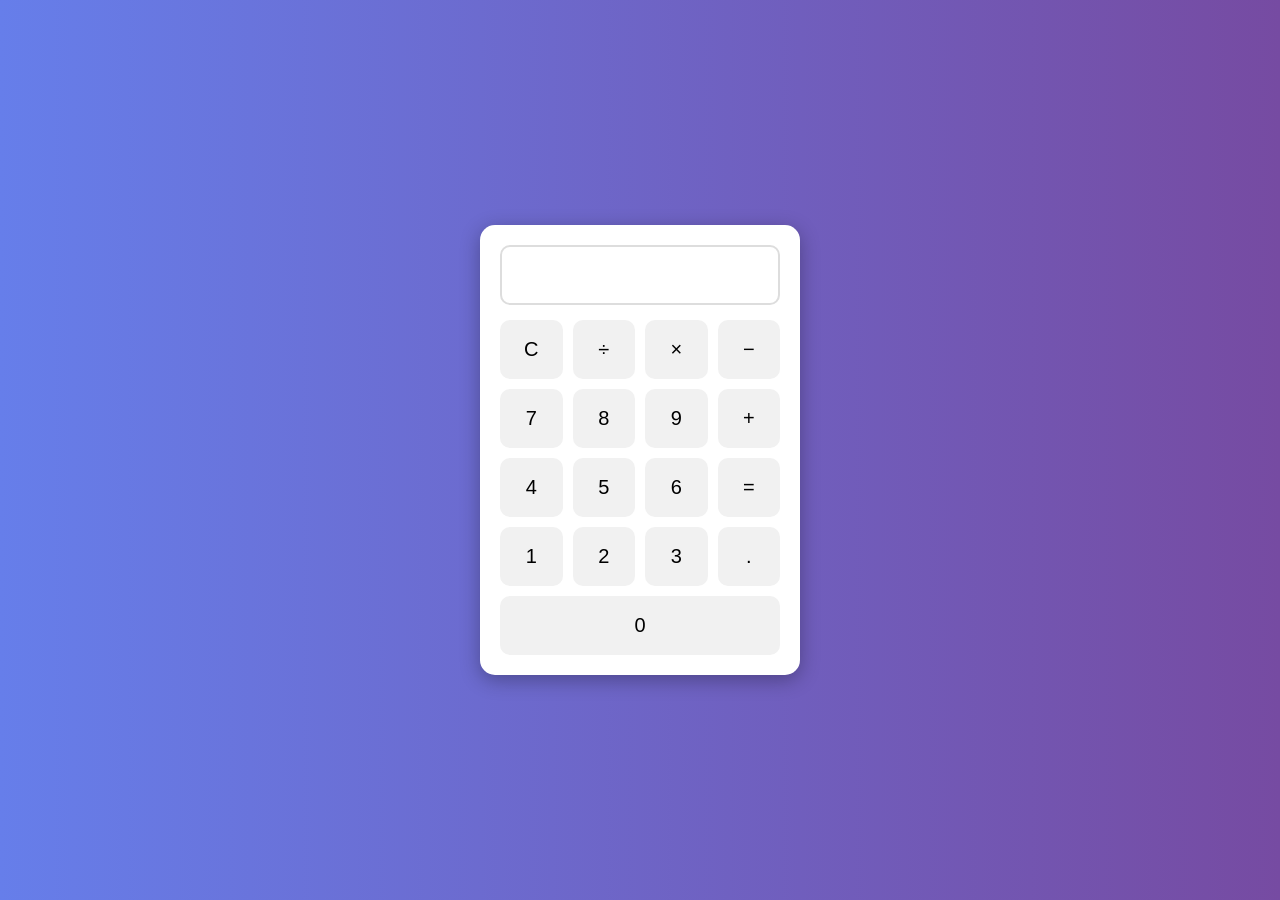
<file: CodeAlpha/Calculator/index.html>
<!DOCTYPE html>
<html lang="en">
<head>
    <meta charset="UTF-8">
    <meta name="viewport" content="width=device-width, initial-scale=1.0">
    <title>Calculator</title>
    <link rel="stylesheet" href="style.css">
</head>
<body>

    <div class="calculator">
        <input type="text" id="display" readonly>

        <div class="buttons">
            <button onclick="clearDisplay()">C</button>
            <button onclick="appendValue('/')">÷</button>
            <button onclick="appendValue('*')">×</button>
            <button onclick="appendValue('-')">−</button>

            <button onclick="appendValue('7')">7</button>
            <button onclick="appendValue('8')">8</button>
            <button onclick="appendValue('9')">9</button>
            <button onclick="appendValue('+')">+</button>

            <button onclick="appendValue('4')">4</button>
            <button onclick="appendValue('5')">5</button>
            <button onclick="appendValue('6')">6</button>
            <button onclick="calculate()">=</button>

            <button onclick="appendValue('1')">1</button>
            <button onclick="appendValue('2')">2</button>
            <button onclick="appendValue('3')">3</button>
            <button onclick="appendValue('.')">.</button>

            <button onclick="appendValue('0')" class="zero">0</button>
        </div>
    </div>

    <script src="script.js"></script>

</body>
</html>
</file>
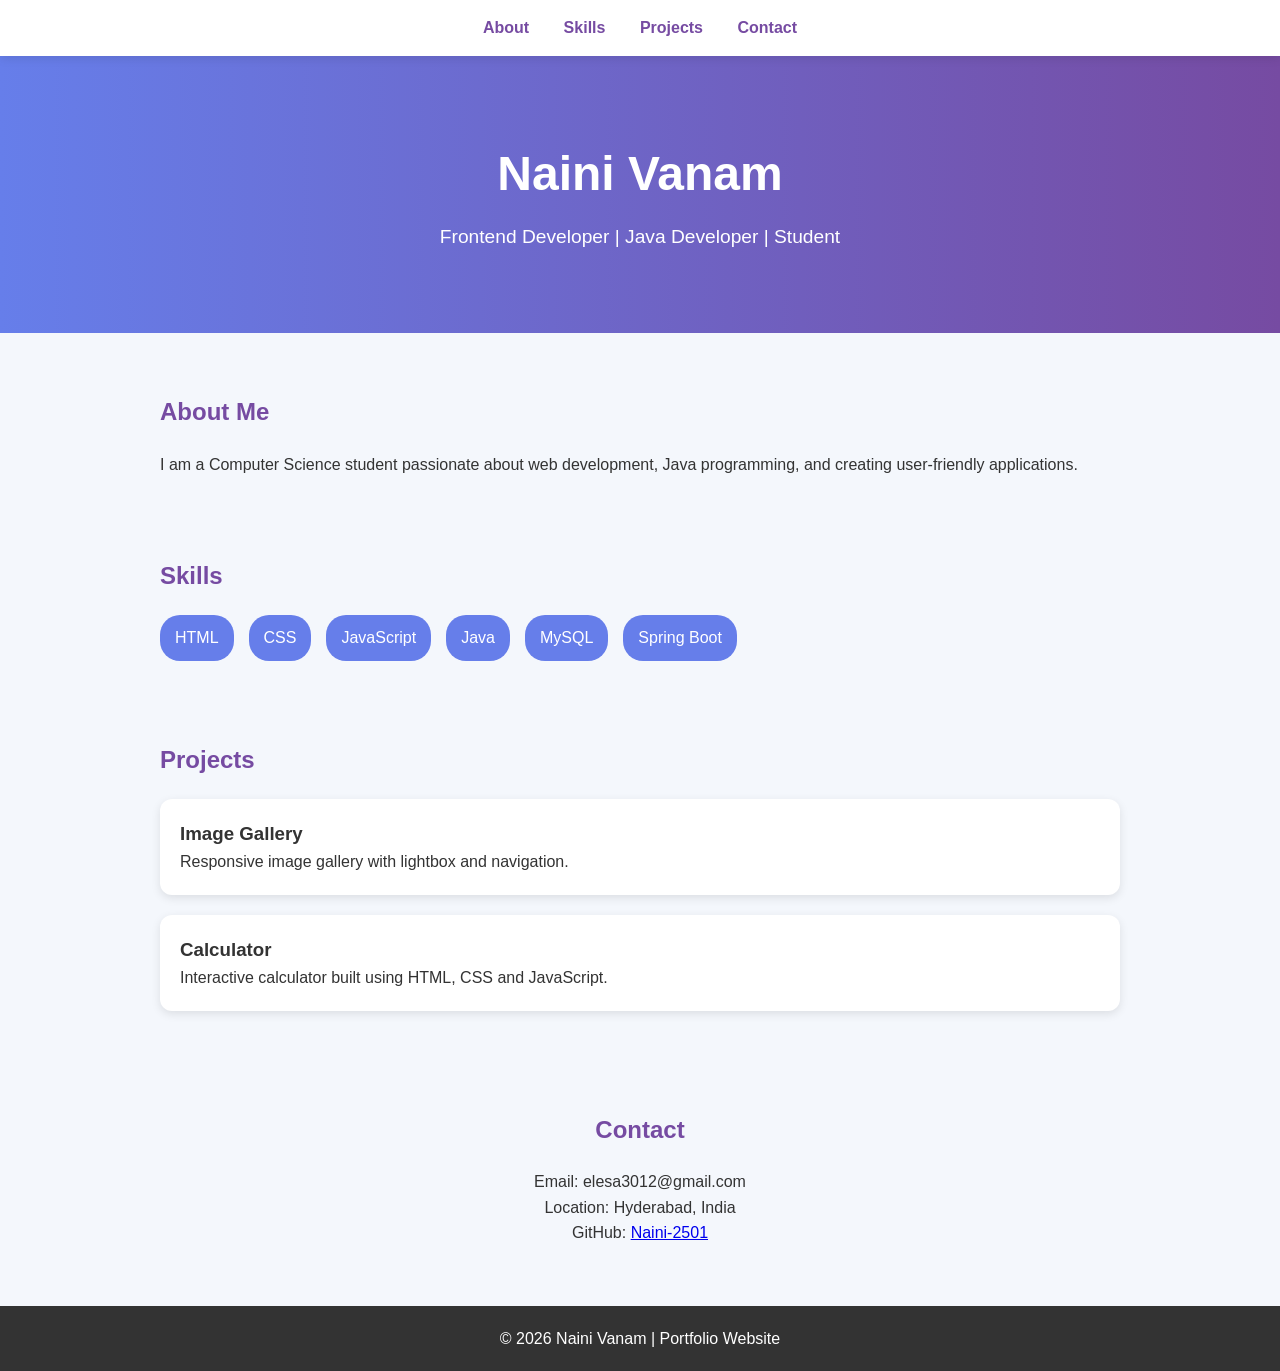
<file: CodeAlpha/Portfolio/index.html>
<!DOCTYPE html>
<html lang="en">
<head>
    <meta charset="UTF-8">
    <meta name="viewport" content="width=device-width, initial-scale=1.0">
    <title>Naini Vanam Portfolio</title>
    <link rel="stylesheet" href="style.css">
</head>
<body>
    <nav>
        <a href="#about">About</a>
        <a href="#skills">Skills</a>
        <a href="#projects">Projects</a>
        <a href="#contact">Contact</a>
    </nav>
    <header>
        <h1>Naini Vanam</h1>
        <p>Frontend Developer | Java Developer | Student</p>
    </header>

    <section id="about">
        <h2>About Me</h2>
        <p>
            I am a Computer Science student passionate about web development,
            Java programming, and creating user-friendly applications.
        </p>
    </section>

    <section id="skills">
        <h2>Skills</h2>
        <ul>
            <li>HTML</li>
            <li>CSS</li>
            <li>JavaScript</li>
            <li>Java</li>
            <li>MySQL</li>
            <li>Spring Boot</li>
        </ul>
    </section>

    <section id="projects">
        <h2>Projects</h2>

        <div class="project">
            <h3>Image Gallery</h3>
            <p>Responsive image gallery with lightbox and navigation.</p>
        </div>

        <div class="project">
            <h3>Calculator</h3>
            <p>Interactive calculator built using HTML, CSS and JavaScript.</p>
        </div>
        
    </section>

    <section id="contact">
        <h2>Contact</h2>
        <p>Email: elesa3012@gmail.com</p>
        <p>Location: Hyderabad, India</p>

        <p>
            GitHub:
            <a href="https://github.com/Naini-2501" target="_blank">
                Naini-2501
            </a>
        </p>
    </section>

    <footer>
        <p>© 2026 Naini Vanam | Portfolio Website</p>
    </footer>

    <script src="script.js"></script>

</body>
</html>
</file>
<file: CodeAlpha/Calculator/style.css>
* {
    margin: 0;
    padding: 0;
    box-sizing: border-box;
}

body {
    background: linear-gradient(to right, #667eea, #764ba2);
    display: flex;
    justify-content: center;
    align-items: center;
    height: 100vh;
    font-family: Arial, sans-serif;
}

.calculator {
    background: white;
    padding: 20px;
    border-radius: 15px;
    box-shadow: 0 5px 20px rgba(0,0,0,0.3);
    width: 320px;
}

#display {
    width: 100%;
    height: 60px;
    margin-bottom: 15px;
    font-size: 24px;
    text-align: right;
    padding: 10px;
    border: 2px solid #ddd;
    border-radius: 10px;
}

.buttons {
    display: grid;
    grid-template-columns: repeat(4, 1fr);
    gap: 10px;
}

button {
    padding: 18px;
    font-size: 20px;
    border: none;
    border-radius: 10px;
    cursor: pointer;
    background: #f1f1f1;
    transition: 0.3s;
}

button:hover {
    background: #dcdcdc;
}

.zero {
    grid-column: span 4;
}
</file>
<file: CodeAlpha/Portfolio/style.css>
* {
    margin: 0;
    padding: 0;
    box-sizing: border-box;
}

body {
    font-family: Arial, sans-serif;
    line-height: 1.6;
    background: #f4f7fc;
    color: #333;
}

header {
    background: linear-gradient(to right, #667eea, #764ba2);
    color: white;
    text-align: center;
    padding: 80px 20px;
}

header h1 {
    font-size: 3rem;
    margin-bottom: 10px;
}

header p {
    font-size: 1.2rem;
}

section {
    max-width: 1000px;
    margin: 40px auto;
    padding: 20px;
}

h2 {
    margin-bottom: 20px;
    color: #764ba2;
}

#skills ul {
    display: flex;
    flex-wrap: wrap;
    gap: 15px;
    list-style: none;
}

#skills li {
    background: #667eea;
    color: white;
    padding: 10px 15px;
    border-radius: 20px;
}

.project {
    background: white;
    padding: 20px;
    margin-bottom: 20px;
    border-radius: 12px;
    box-shadow: 0 3px 10px rgba(0,0,0,0.1);
    transition: transform 0.3s;
}

.project:hover {
    transform: translateY(-5px);
}

#contact {
    text-align: center;
}

footer {
    text-align: center;
    padding: 20px;
    background: #333;
    color: white;
}

nav {
    background: white;
    padding: 15px;
    text-align: center;
    position: sticky;
    top: 0;
    box-shadow: 0 2px 10px rgba(0,0,0,0.1);
}

nav a {
    text-decoration: none;
    color: #764ba2;
    margin: 0 15px;
    font-weight: bold;
}
</file>
